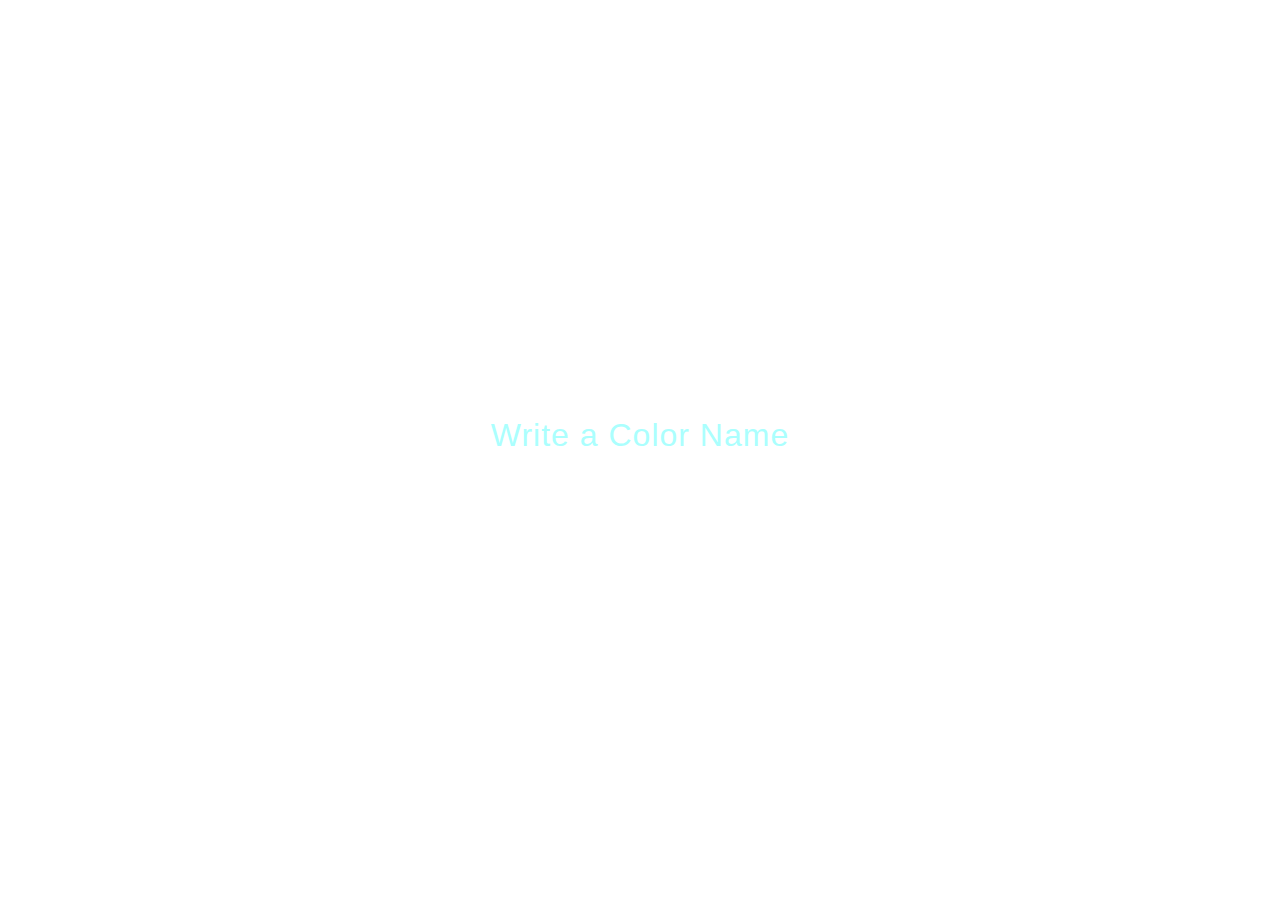
<file: bg color changer/index.html>
<!DOCTYPE html>
<html lang="en">

<head>
    <meta charset="UTF-8" />
    <meta http-equiv="X-UA-Compatible" content="IE=edge" />
    <meta name="viewport" content="width=device-width, initial-scale=1.0" />
    <title>Background Color Changer</title>
    <link rel="stylesheet" href="style.css" />
</head>

<body>
    <input type="text" class="color" autofocus placeholder="Write a Color Name" />
    <script src="script.js"></script>
</body>

</html>
</file>
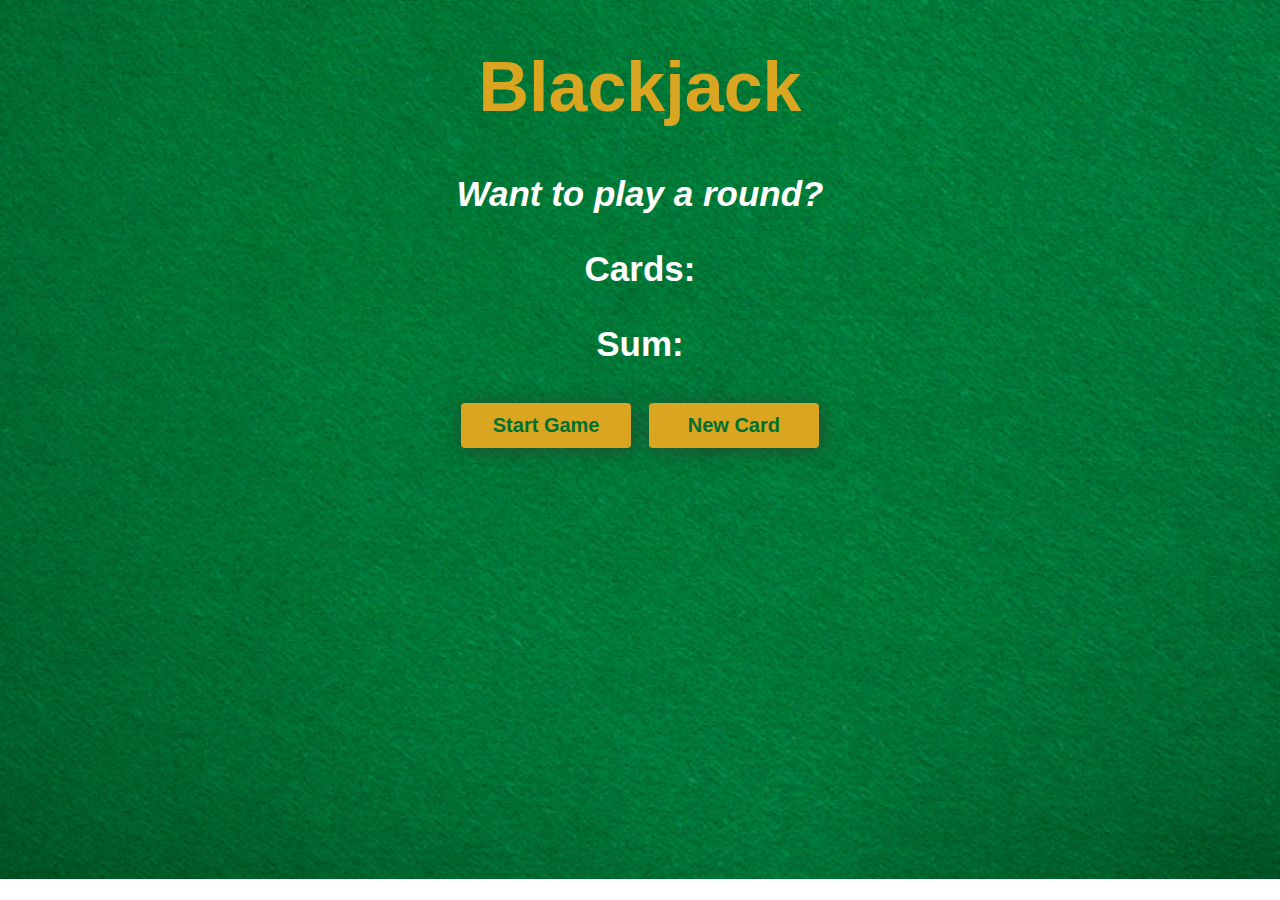
<file: BlackJack Game/index.html>
<!DOCTYPE html>
<html lang="en">
<head>
    <meta charset="UTF-8">
    <meta http-equiv="X-UA-Compatible" content="IE=edge">
    <meta name="viewport" content="width=device-width, initial-scale=1.0">
    <title>Blackjack</title>
    <link rel="stylesheet" href="style.css">
</head>
<body>
    <h1>Blackjack</h1>
    <p id="message-el">Want to play a round?</p>
    <p id="cards-el">Cards: </p>
    <p id="sum-el">Sum: </p>

    <button id="start-btn" onclick="startGame()">Start Game</button>
    <button id="new-btn" onclick="newCard()">New Card</button>
    
    <script src="script.js"></script>
</body>
</body>
</html>
</file>
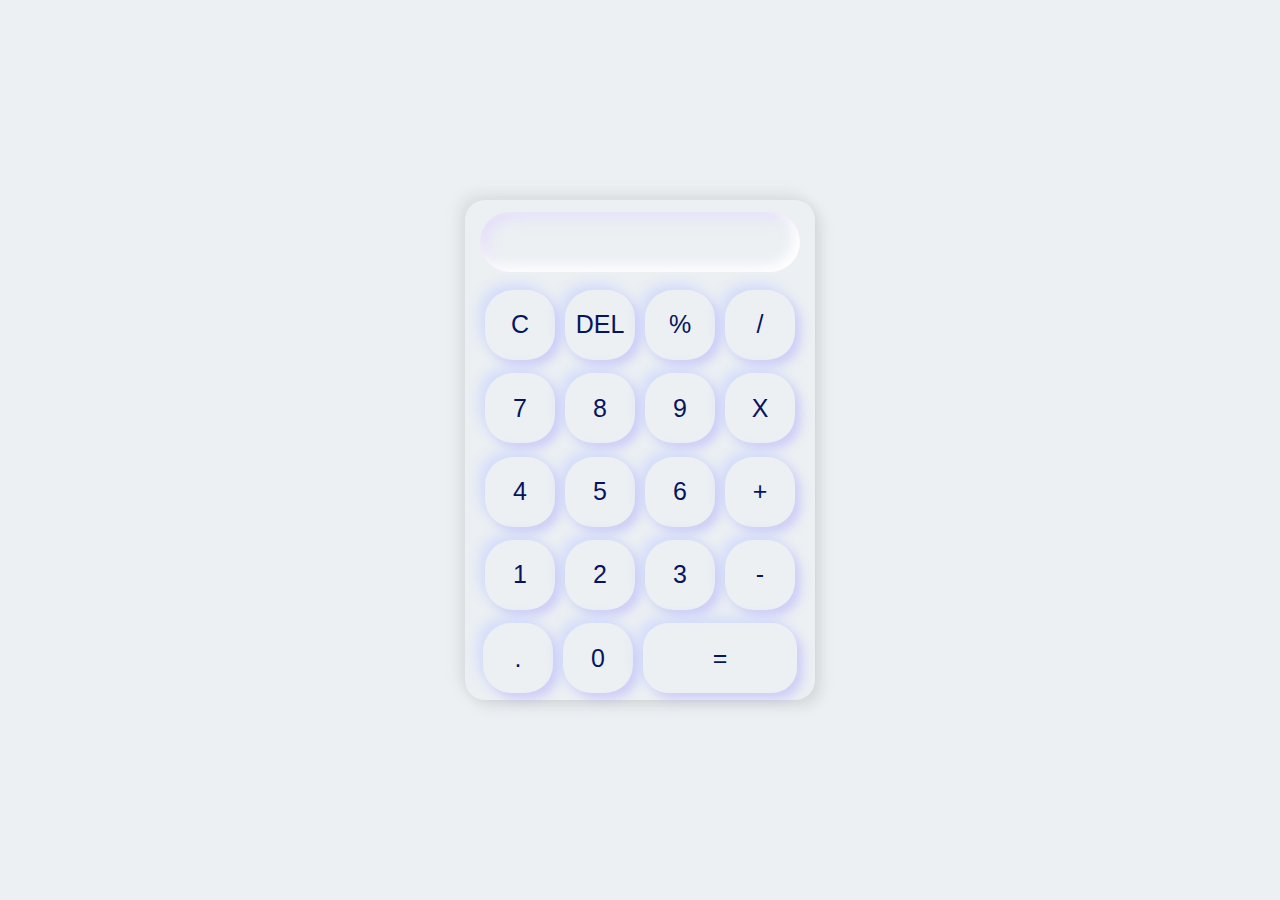
<file: Calculator/index.html>
<!DOCTYPE html>
<html lang="en">
<head>
    <meta charset="UTF-8">
    <meta http-equiv="X-UA-Compatible" content="IE=edge">
    <meta name="viewport" content="width=device-width, initial-scale=1.0">
    <title>Document</title>
    <link rel="stylesheet" href="style.css">
</head>
<body>
    <div class="container">
        <div class="calc">
            <input type="text" id="inp">
            <button class="btn" onclick="removeAll()">C</button>
            <button class="btn" onclick="deleteLast()">DEL</button>
            <button class="btn" onclick="printme('%')">%</button>
            <button class="btn" onclick="printme('/')">/</button>
            <button class="btn" onclick="printme(7)">7</button>
            <button class="btn" onclick="printme(8)">8</button>
            <button class="btn" onclick="printme(9)">9</button>
            <button class="btn" onclick="printme('*')">X</button>
            <button class="btn" onclick="printme(4)">4</button>
            <button class="btn" onclick="printme(5)">5</button>
            <button class="btn" onclick="printme(6)">6</button>
            <button class="btn" onclick="printme('+')">+</button>
            <button class="btn" onclick="printme(1)">1</button>
            <button class="btn" onclick="printme(2)">2</button>
            <button class="btn" onclick="printme(3)">3</button>
            <button class="btn" onclick="printme('-')">-</button>
            <button class="btn" onclick="printme('.')">.</button>
            <button class="btn" onclick="printme(0)">0</button>
            <button class="btn" id="equal" onclick="calculate()">=</button>
        </div>
    </div>

    <script src="script.js"></script>
</body>
</html>
</file>
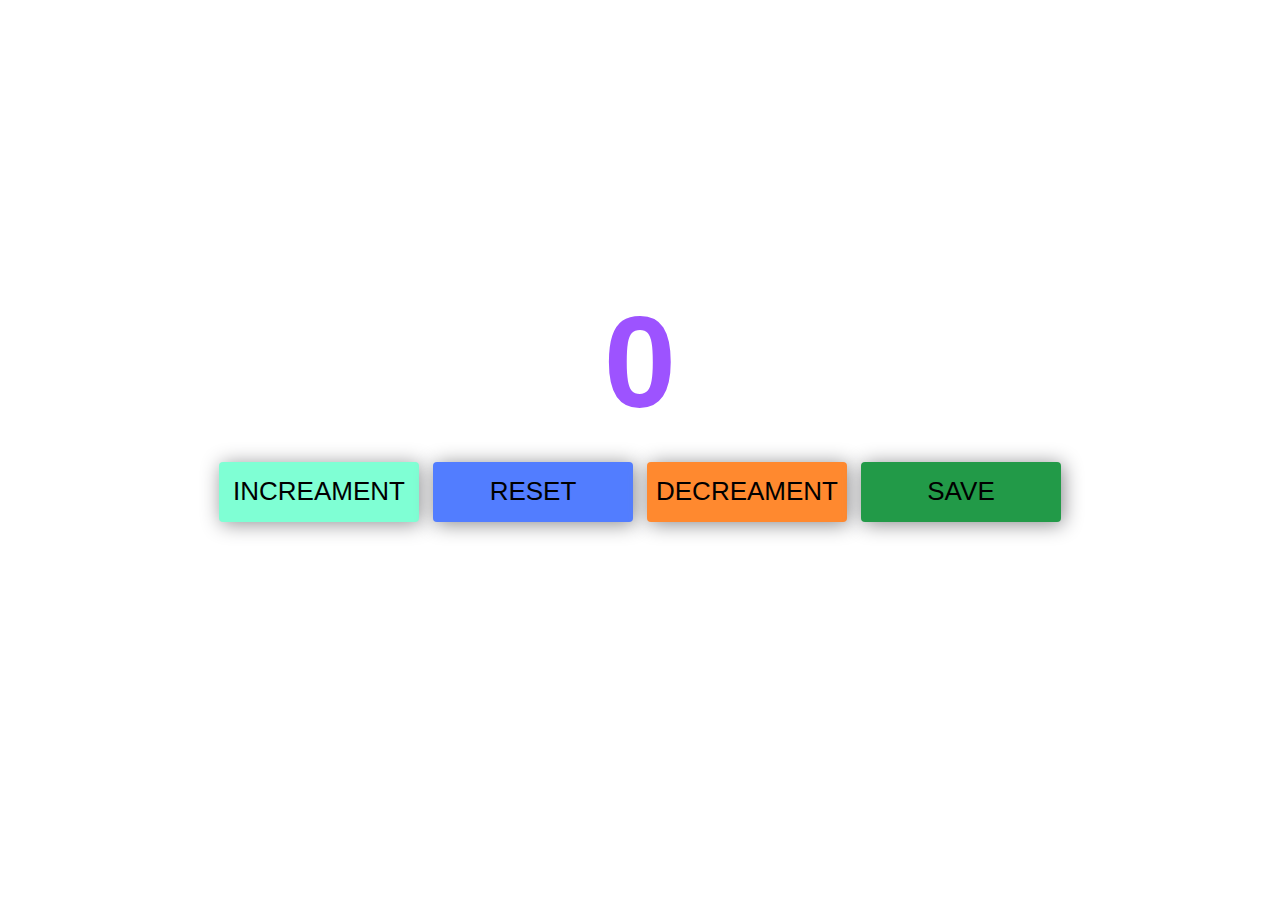
<file: Counter/index.html>
<!DOCTYPE html>
<html lang="en">
<head>
    <meta charset="UTF-8">
    <meta http-equiv="X-UA-Compatible" content="IE=edge">
    <meta name="viewport" content="width=device-width, initial-scale=1.0">
    <title>Incrementer</title>
    <link rel="stylesheet" href="style.css">
</head>
<body>
    <div class="main">
        <h2 id="inc-el">0</h2>
        <div class="bttns">
            <button id="inbtn" class="btn" onclick="increment()">INCREAMENT</button>
            <button id="rebtn" class="btn" onclick="reset()">RESET</button>
            <button id="debtn" class="btn" onclick="decrement()">DECREAMENT</button>
            <button id="svbtn" class="btn" onclick="save()">SAVE</button>
        </div>
        <p id="saved-ent">Previous Entries: </p>
    </div>
    <script src="script.js"></script>
</body>
</html>
</file>
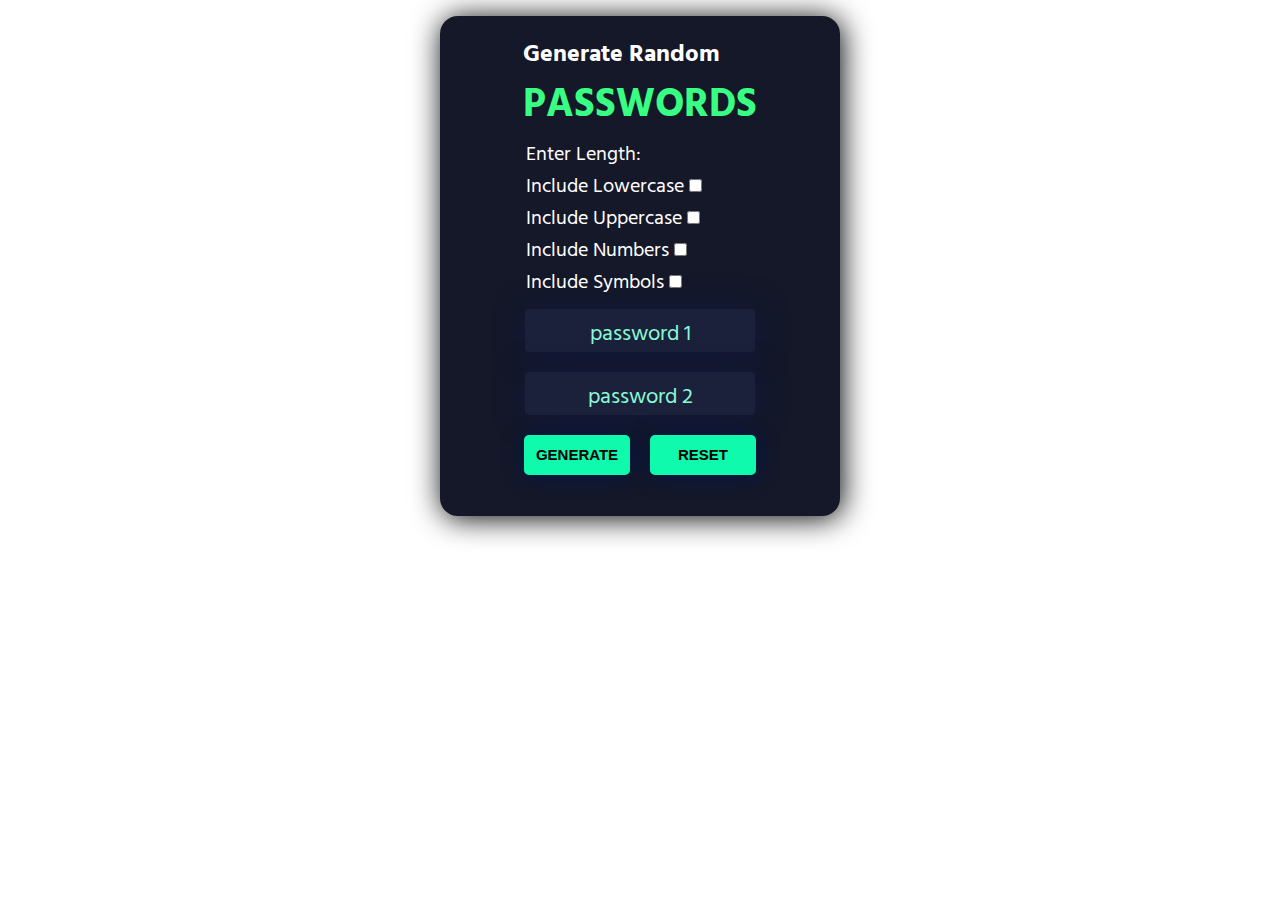
<file: Random Password Generator1/index.html>
<!DOCTYPE html>
<html lang="en">
<head>
    <meta charset="UTF-8">
    <meta http-equiv="X-UA-Compatible" content="IE=edge">
    <meta name="viewport" content="width=device-width, initial-scale=1.0">
    <title>Random Password Generater</title>
    <link rel="stylesheet" href="style.css">
</head>
<body>
    <div class="main">
        <div class="container">
            <h2>Generate Random <br><span>PASSWORDS</span></h2>
            <div class="inp">
                <div id="len">Enter Length: 
                    <input type="number" id="inp-el">
                </div>
                <div class="check">Include Lowercase
                    <input type="checkbox" name="" id="lower-check">
                </div>
                <div class="check">Include Uppercase
                    <input type="checkbox" name="" id="upper-check">
                </div>
                <div class="check">Include Numbers
                    <input type="checkbox" name="" id="nums-check">
                </div>
                <div class="check">Include Symbols
                    <input type="checkbox" name="" id="symbol-check">
                </div>
            </div>
            <p id="box1" class="pass">password 1</p>
            <p id="box2" class="pass">password 2</p>
            <div class="btn-box">
                <button class="btn" onclick="generate()">GENERATE</button>
                <button class="btn" onclick="reset()">RESET</button>
            </div>
        </div>
    </div>
    <script src="script.js"></script>
</body>
</html>
</file>
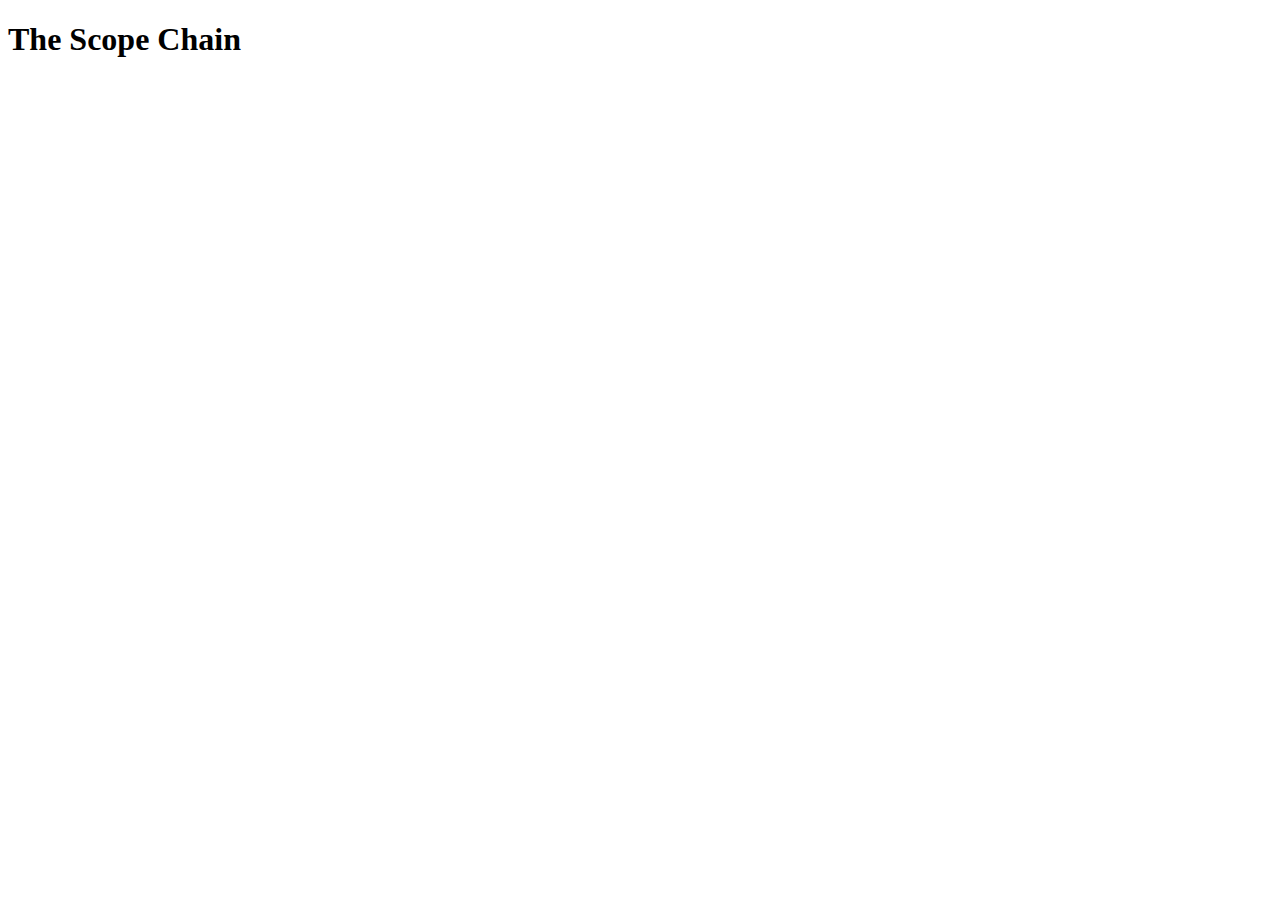
<file: Scope Laxical Environment & Scope Chain/index.html>
<!DOCTYPE html>
<html lang="en">
<head>
    <meta charset="UTF-8">
    <meta http-equiv="X-UA-Compatible" content="IE=edge">
    <meta name="viewport" content="width=device-width, initial-scale=1.0">
    <title>Document</title>
</head>
<body>
    <h1>The Scope Chain</h1>
    <script src="index.js"></script>
</body>
</html>
</file>
<file: bg color changer/style.css>
@import url('https://fonts.googleapis.com/css?family=Montserrat:300,600&display=swap');
* {
    box-sizing: border-box;
}

body {
    font-family: 'Montserrat', sans-serif;
    display: flex;
    align-items: center;
    justify-content: center;
    height: 100vh;
    margin: 0;
    overflow: hidden;
    flex-direction: column;
}

input {
    height: 36px;
    width: 100%;
    color: black;
    text-align: center;
    background: none;
    border: none;
    margin-bottom: 30px;
    font-size: 32px;
    line-height: 36px;
    letter-spacing: 1px;
    resize: none;
    overflow: hidden;
    box-sizing: border-box;
}

 ::placeholder {
    color: #abfffe !important;
}

input:focus {
    outline: none;
}

input {
    outline: none;
}
</file>
<file: BlackJack Game/style.css>
body {
    font-family: 'Trebuchet MS', 'Lucida Sans Unicode', 'Lucida Grande', Arial, sans-serif;
    background: url(table.png) no-repeat no-repeat center center/cover;
    font-weight: bold;
    color: white;
    text-align: center;
    font-size: 35px;
}

h1 {
    color: goldenrod;
}

#message-el {
    font-style: italic;
}

button {
    color: #016f32;
    width: 170px;
    height: 45px;
    background: goldenrod;
    font-weight: bold;
    font-size: 20px;
    border: none;
    border-radius: 4px;
    margin: 4px;
    box-shadow: 2px 2px 20px rgb(37, 74, 46);
    cursor: pointer;
}
</file>
<file: Calculator/style.css>
*{
    margin: 0px;
    padding: 0px;
    box-sizing: border-box;
}

.container{
    height: 100vh;
    display: flex;
    justify-content: center;
    align-items: center;
    background-color: #ecf0f3;
}

.calc{
    border-radius: 20px;
    height: 500px;
    width: 350px;
    display: flex;
    flex-wrap: wrap;
    justify-content: center;
    align-items: center;
    background-color: #ecf0f3;
    box-shadow: -6px -6px 13px rgba(141, 141, 141, 0.167),
                 6px 6px 13px rgba(131, 131, 131, 0.199);
}

input{
    color: black;
    width: 320px;
    height: 60px;
    background-color: #ecf0f3;
    border: none;
    border-radius: 40px;
    margin: 10px;
    padding: 12px;
    text-align: end;
    box-shadow: inset -6px -6px 13px rgb(255, 255, 255),
                inset 6px 6px 13px rgba(223, 208, 255, 0.553);
    font-size: 30px;
}


input:focus{
    border: none;
    outline: none;
}


button{
    height: 70px;
    width: 70px;
    padding: 10px;
    margin: 5px;
    text-align: center;
    border: none;
    border-radius: 40%;
    background-color: #ecf0f3;
    box-shadow: -6px -6px 13px rgba(198, 210, 255, 0.634),
                6px 6px 10px rgba(162, 154, 255, 0.38);
    font-size: 25px;
    cursor: pointer;
    color: rgb(6, 21, 96);
}

#equal{
    width: 154px;
    border-radius: 25px;
}

button:hover{
    box-shadow: inset -6px -6px 13px rgb(255, 255, 255),
                inset 6px 6px 13px rgba(53, 52, 52, 0.129);
}
</file>
<file: Counter/style.css>
*{
    margin:0px;
    padding: 0px;
    box-sizing: border-box;
}


.main::before{
    position: absolute;
    content: "";
    background: url(https://cdn.pixabay.com/photo/2012/12/13/11/48/blue-69738_1280.jpg)no-repeat center center/cover;;
    height: 100vh;
    width: 100vw;
    opacity: 0.788;
    z-index: -1;
}
.main{
    position: absolute;
    display: flex;
    flex-direction: column;
    justify-content: center;
    align-items: center;
    height: 100vh;
    width: 100vw;
}

h2{
    position: relative;
    bottom:20px;
    font-size: 130px;
    color: rgb(157, 83, 255);
    font-family:'Segoe UI', Tahoma, Geneva, Verdana, sans-serif
}

.btn{
    padding: 5px;
    height: 60px;
    width: 200px;
    font-size: 26px;
    border: none;
    border-radius: 4px;
    cursor: pointer;
    margin: 5px;
}

#inbtn{
    background-color: aquamarine;
    box-shadow: 2px 2px 20px rgb(145, 145, 148);
}

#rebtn{
    background-color: rgb(82, 125, 255);
    box-shadow: 2px 2px 20px rgb(136, 136, 138);
}

#debtn{
    background-color: rgb(255, 137, 47);
    box-shadow: 2px 2px 20px rgb(135, 135, 138);
}

#svbtn{
    background-color: rgb(34, 154, 72);
    box-shadow: 2px 2px 20px rgb(135, 135, 138);
}

#saved-ent{
    color: white;
    font-size: 40px;
    margin-top: 20px;
}
</file>
<file: Random Password Generator1/style.css>
@import url('https://fonts.googleapis.com/css2?family=Hind&display=swap');

*{
    margin: 0px;
    padding: 0px;
}

.main::before{
    position: absolute;
    content: "";
    height: 100vh;
    width: 100vw;
    background: url(https://cdn.pixabay.com/photo/2017/03/03/16/20/keys-2114363_1280.jpg) no-repeat no-repeat center center/cover;
    z-index: -1;
    opacity: 0.800;
}

.main{
    display: flex;
    justify-content: center;
}

span{
    color: rgb(56, 255, 132);
    font-size: 40px;
}

.container{
    display: flex;
    align-items: center;
    flex-direction: column;
    height: 500px;
    width: 400px;
    margin-top: 16px;
    background-color: rgb(20, 24, 41);
    color:white;
    font-family: 'Hind', sans-serif;
    border-radius: 18px;
    box-shadow: 2px 2px 30px black;
}


h2{
margin-top: 20px;
}

#inp-el{
    height: 30px;
    width: 82px;
    font-size: 20px;
    color: white;
    border: none;
    background: transparent;
}

.inp{
    font-size: 20px;
    position: relative;
    left: -13px;
} 

input:focus{
    outline: none;
    border: none;
}

input::-webkit-outer-spin-button,
input::-webkit-inner-spin-button {
  appearance: none;
  margin: 0;
}

.btn{
    margin: 10px;
    padding: 10px;
    background-color: rgb(15, 250, 172);
    box-shadow: 1px 1px 20px rgb(1, 21, 73);
    border: none;
    border-radius: 5px;
    cursor: pointer;
    height: 40px;
    width: 106px;
    font-weight: bold;
    font-size: 15px;
}

.btn:hover{
    background-color: rgb(6, 220, 149);
}

.btn-box{
    display: flex;
}

.pass{
    background-color: rgb(27, 33, 58);
    box-shadow: 1px 1px 30px rgb(19, 24, 63);
    text-align: center;
    padding-top: 8px;
    border-radius: 4px;
    height: 35px;
    width: 230px;
    font-size: 22px;
    margin: 10px;
    color: rgb(136, 249, 212);
}

p::selection{
    background-color: rgb(124, 251, 255);
    color: black;
}

input[type=checkbox]:checked::before{
    padding: 20px;
}
</file>
